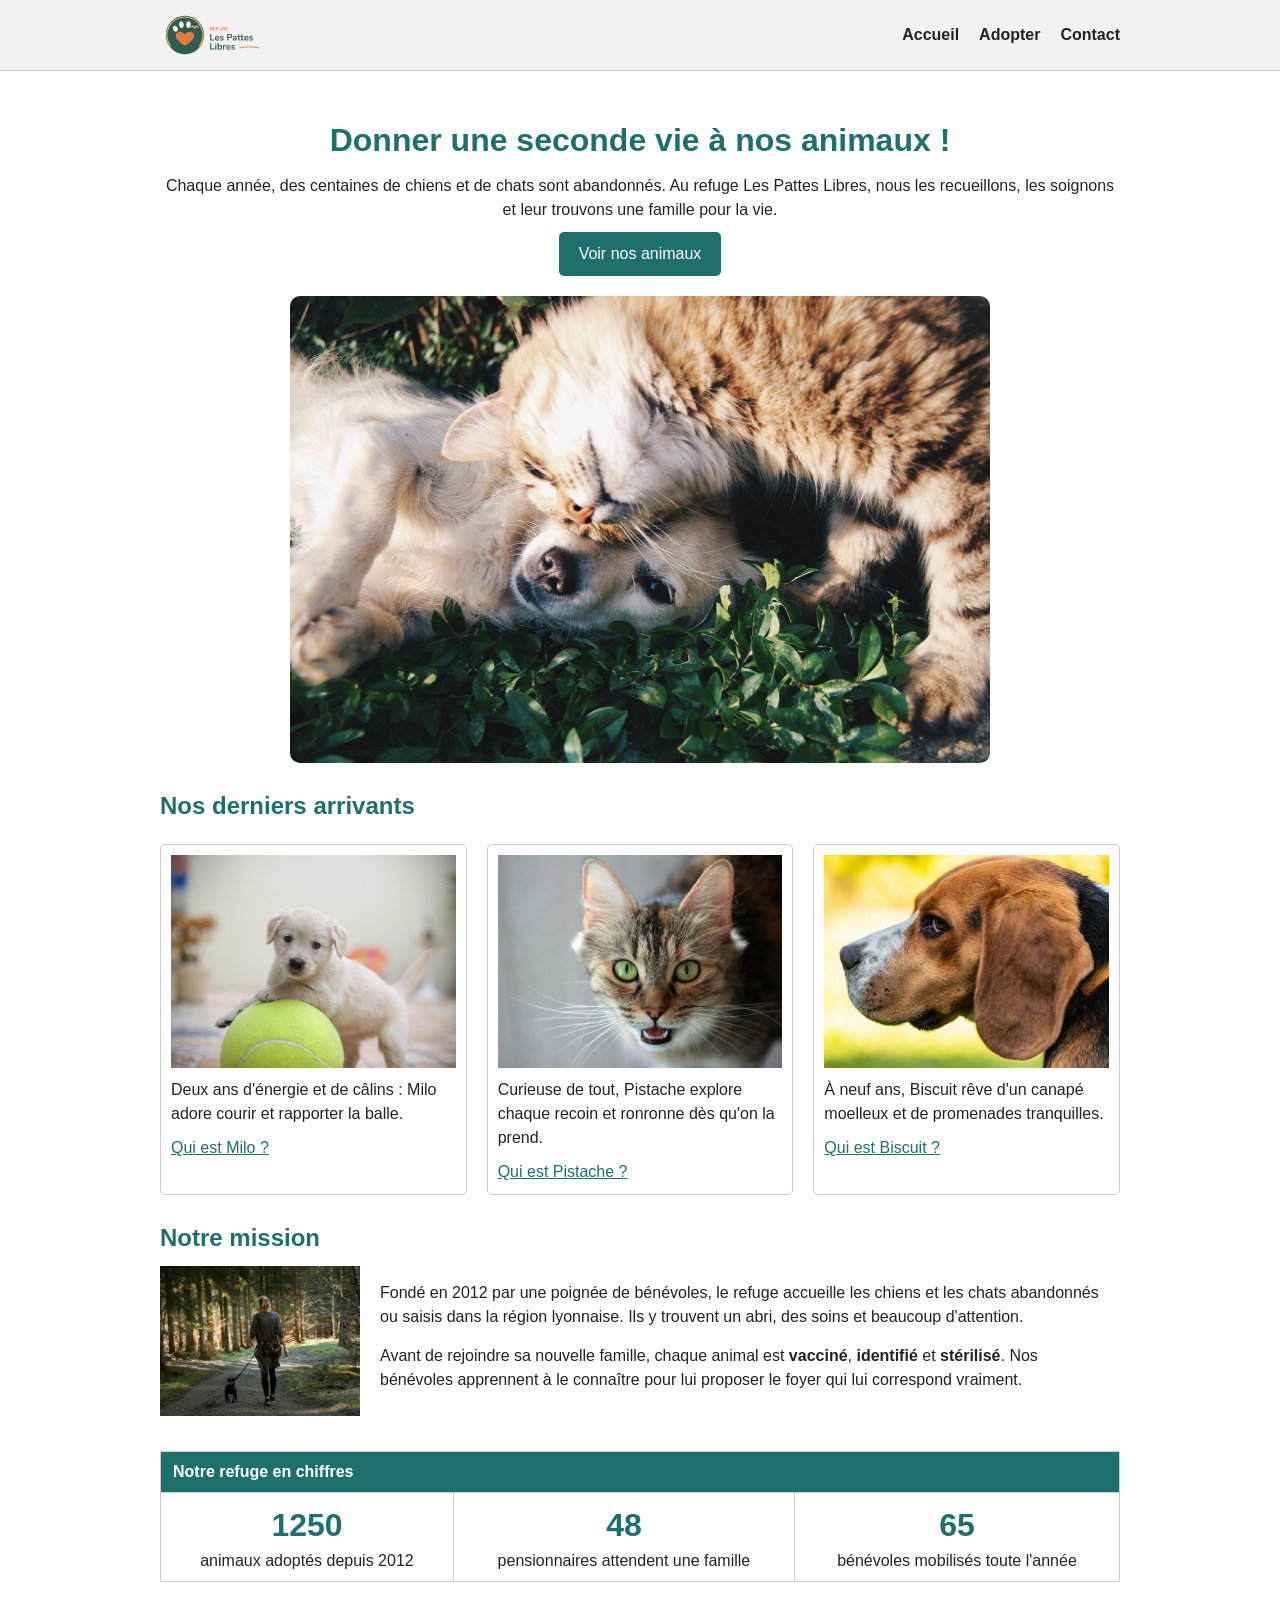
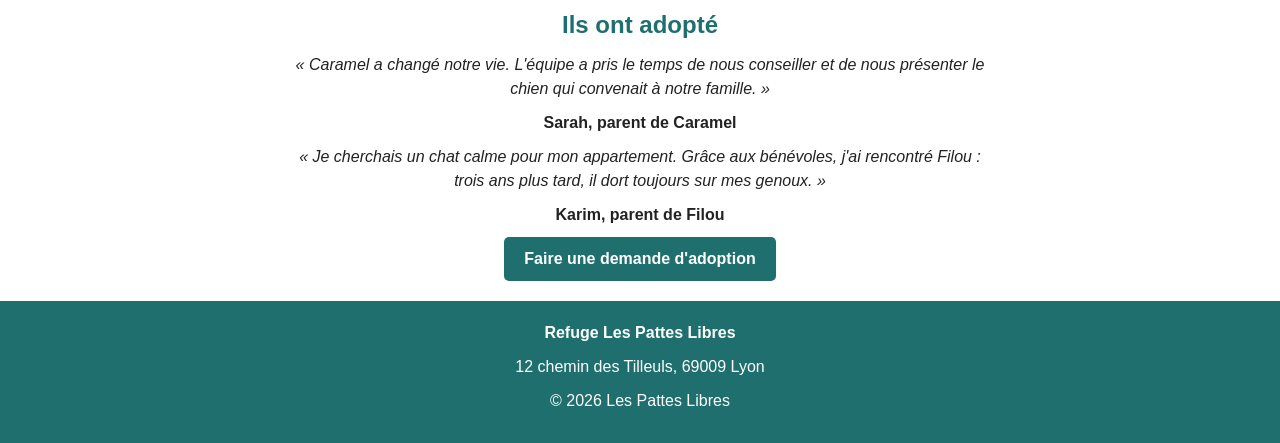
<file: index.html>
<!doctype html>
<html lang="fr">
  <head>
    <meta charset="UTF-8" />
    <meta name="viewport" content="width=device-width, initial-scale=1.0" />
    <title>Les Pattes Libres</title>
    <link rel="stylesheet" href="./assets/style.css">
  </head>
  <body>
    <header>
      <nav>
        <a href="index.html"
          ><img
            src="./assets/image/logo 2.svg"
            alt="logo les pattes libres"
            width="200"
            height="100"
        /></a>
        <ul>
          <li><a href="index.html">Accueil</a></li>
          <li><a href="adoption.html">Adopter</a></li>
          <li><a href="contact.html">Contact</a></li>
        </ul>
      </nav>
    </header>
    <main>
      <section class="adopter">
        <h1>Donner une seconde vie à nos animaux !</h1>
        <p>
          Chaque année, des centaines de chiens et de chats sont abandonnés. Au refuge Les Pattes
          Libres, nous les recueillons, les soignons et leur trouvons une famille pour la vie.
        </p>
        <a href="adoption.html">Voir nos animaux</a>
        <img src="./assets/image/hero.jpg" alt="Image de chien et chat" width="700" height="500" />
      </section>

      <section class="arrivants">
      <h2>Nos derniers arrivants</h2>
      <article class="animal_1">
        <img src="./assets/image/milo.jpg" alt="Milo le chien" width="180" height="120" />
        <p>Deux ans d'énergie et de câlins : Milo adore courir et rapporter la balle.</p>
        <a href="adoption.html#milo">Qui est Milo ?</a>
      </article>
      <article class="animal_2">
        <img src="./assets/image/pistache.jpg" alt="Pistache le chat" width="180" height="120" />
        <p>Curieuse de tout, Pistache explore chaque recoin et ronronne dès qu'on la prend.</p>
        <a href="adoption.html#pistache">Qui est Pistache ?</a>
      </article>
      <article class="animal_3">
        <img src="./assets/image/biscuit.jpg" alt="Biscuit le chien" width="180" height="120" />
        <p>À neuf ans, Biscuit rêve d'un canapé moelleux et de promenades tranquilles.</p>
        <a href="adoption.html#biscuit">Qui est Biscuit ?</a>
      </article>

      </section>
      <h2>Notre mission</h2>
      <section class="mission">
        <img
          src="./assets/image/mission.jpg"
          alt="Bénévole qui promène un chien"
          width="200"
          height="150"
        />
        <div>
          <p>
            Fondé en 2012 par une poignée de bénévoles, le refuge accueille les chiens et les chats
            abandonnés ou saisis dans la région lyonnaise. Ils y trouvent un abri, des soins et
            beaucoup d'attention.
          </p>
          <p>
            Avant de rejoindre sa nouvelle famille, chaque animal est <strong>vacciné</strong>,
            <strong>identifié</strong> et <strong>stérilisé</strong>. Nos bénévoles apprennent à le
            connaître pour lui proposer le foyer qui lui correspond vraiment.
        </p>
        </div>
      </section>

      <table>
        <thead>
          <tr>
            <th colspan="3">Notre refuge en chiffres</th>
          </tr>
        </thead>
        <tbody>
          <tr>
            <td><strong>1250</strong> animaux adoptés depuis 2012</td>
            <td><strong>48</strong> pensionnaires attendent une famille</td>
            <td><strong>65</strong> bénévoles mobilisés toute l'année</td>
          </tr>
        </tbody>
      </table>

      <section class="avis">
        <h2>Ils ont adopté</h2>
        <p>
          <em
            >« Caramel a changé notre vie. L'équipe a pris le temps de nous conseiller et de nous
            présenter le chien qui convenait à notre famille. »</em
          >
        </p>
        <p><strong>Sarah, parent de Caramel</strong></p>
        <p>
          <em
            >« Je cherchais un chat calme pour mon appartement. Grâce aux bénévoles, j'ai rencontré
            Filou : trois ans plus tard, il dort toujours sur mes genoux. »</em
          >
        </p>
        <p><strong>Karim, parent de Filou</strong></p>
      </section>

      <section class="adoption">
        <a href="contact.html#formulaire"><strong>Faire une demande d'adoption</strong></a>
      </section>
    </main>

    <footer>
      <p><strong>Refuge Les Pattes Libres</strong></p>
      <p>12 chemin des Tilleuls, 69009 Lyon</p>
      <p>© 2026 Les Pattes Libres</p>
    </footer>
  </body>
</html>
</file>
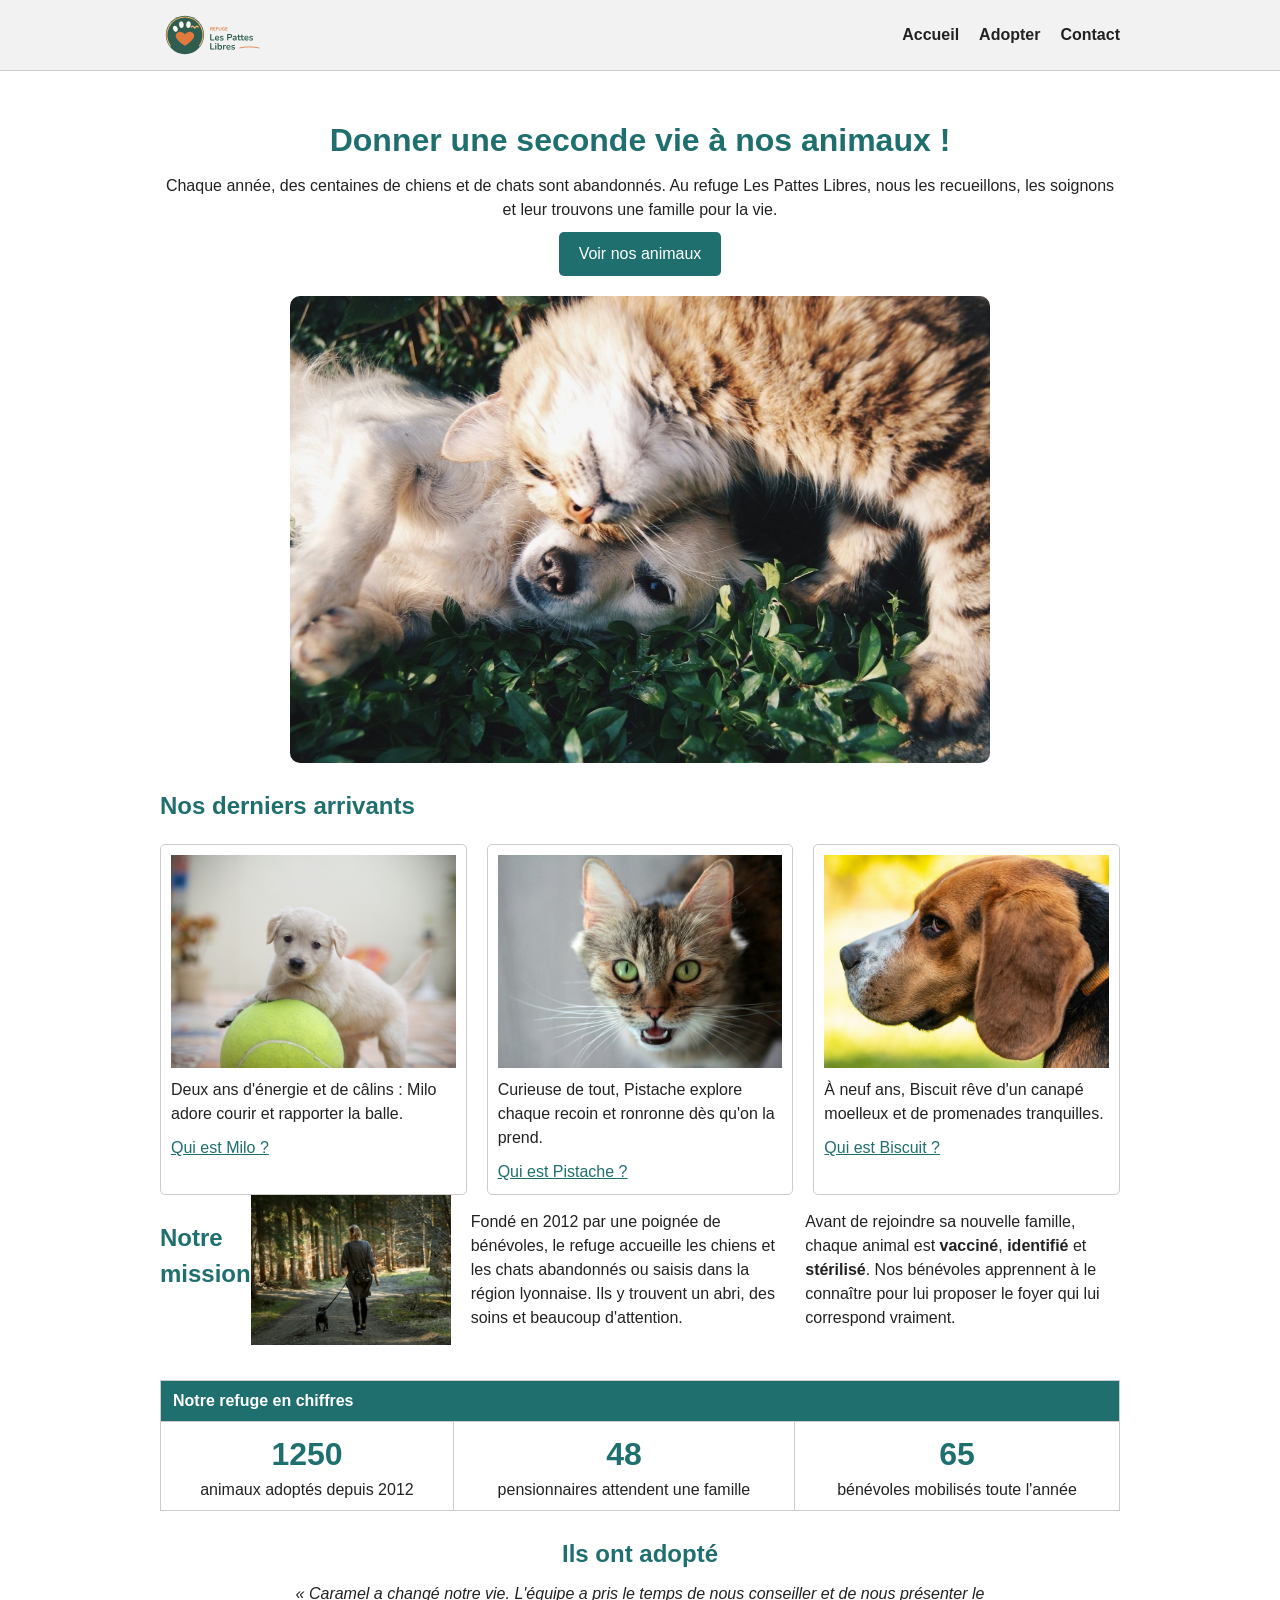
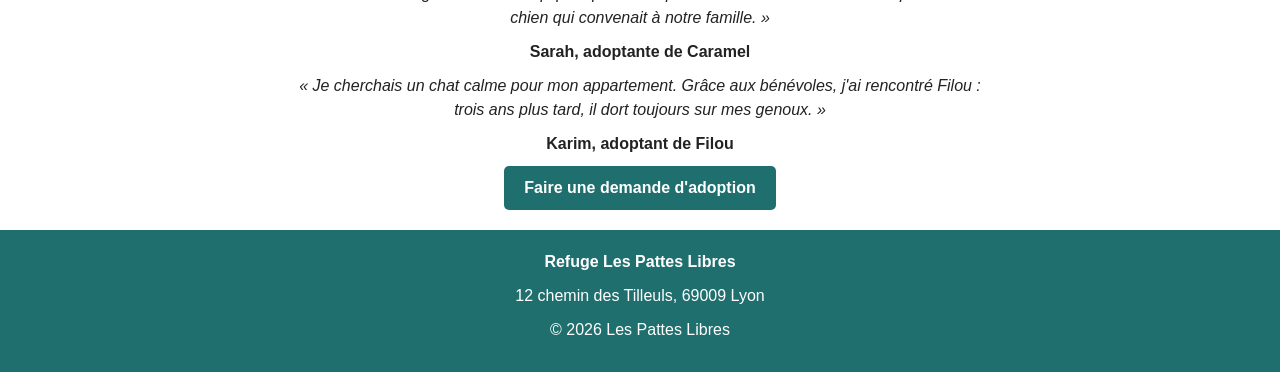
<file: accueil.html>
<!doctype html>
<html lang="fr">
  <head>
    <meta charset="UTF-8" />
    <meta name="viewport" content="width=device-width, initial-scale=1.0" />
    <title>Les Pattes Libres</title>
    <link rel="stylesheet" href="./assets/style.css">
  </head>
  <body>
    <header>
      <nav>
        <a href="accueil.html"
          ><img
            src="./assets/image/logo 2.svg"
            alt="logo les pattes libres"
            width="200"
            height="100"
        /></a>
        <ul>
          <li><a href="accueil.html">Accueil</a></li>
          <li><a href="adoption.html">Adopter</a></li>
          <li><a href="contact.html">Contact</a></li>
        </ul>
      </nav>
    </header>
    <main>
      <section class="adopter">
        <h1>Donner une seconde vie à nos animaux !</h1>
        <p>
          Chaque année, des centaines de chiens et de chats sont abandonnés. Au refuge Les Pattes
          Libres, nous les recueillons, les soignons et leur trouvons une famille pour la vie.
        </p>
        <a href="adoption.html">Voir nos animaux</a>
        <img src="./assets/image/hero.jpg" alt="Image de chien et chat" width="700" height="500" />
      </section>

      <section class="arrivants">
      <h2>Nos derniers arrivants</h2>
      <article class="animal_1">
        <img src="./assets/image/milo.jpg" alt="Milo le chien" width="180" height="120" />
        <p>Deux ans d'énergie et de câlins : Milo adore courir et rapporter la balle.</p>
        <a href="adoption.html#milo">Qui est Milo ?</a>
      </article>
      <article class="animal_2">
        <img src="./assets/image/pistache.jpg" alt="Pistache le chat" width="180" height="120" />
        <p>Curieuse de tout, Pistache explore chaque recoin et ronronne dès qu'on la prend.</p>
        <a href="adoption.html#pistache">Qui est Pistache ?</a>
      </article>
      <article class="animal_3">
        <img src="./assets/image/biscuit.jpg" alt="Biscuit le chien" width="180" height="120" />
        <p>À neuf ans, Biscuit rêve d'un canapé moelleux et de promenades tranquilles.</p>
        <a href="adoption.html#biscuit">Qui est Biscuit ?</a>
      </article>

      </section>

      <section class="mission">
        <h2>Notre mission</h2>
        <img
          src="./assets/image/mission.jpg"
          alt="Bénévole qui promène un chien"
          width="200"
          height="150"
        />
        <p>
          Fondé en 2012 par une poignée de bénévoles, le refuge accueille les chiens et les chats
          abandonnés ou saisis dans la région lyonnaise. Ils y trouvent un abri, des soins et
          beaucoup d'attention.
        </p>
        <p>
          Avant de rejoindre sa nouvelle famille, chaque animal est <strong>vacciné</strong>,
          <strong>identifié</strong> et <strong>stérilisé</strong>. Nos bénévoles apprennent à le
          connaître pour lui proposer le foyer qui lui correspond vraiment.
        </p>
      </section>

      <table>
        <thead>
          <tr>
            <th colspan="3">Notre refuge en chiffres</th>
          </tr>
        </thead>
        <tbody>
          <tr>
            <td><strong>1250</strong> animaux adoptés depuis 2012</td>
            <td><strong>48</strong> pensionnaires attendent une famille</td>
            <td><strong>65</strong> bénévoles mobilisés toute l'année</td>
          </tr>
        </tbody>
      </table>

      <section class="avis">
        <h2>Ils ont adopté</h2>
        <p>
          <em
            >« Caramel a changé notre vie. L'équipe a pris le temps de nous conseiller et de nous
            présenter le chien qui convenait à notre famille. »</em
          >
        </p>
        <p><strong>Sarah, adoptante de Caramel</strong></p>
        <p>
          <em
            >« Je cherchais un chat calme pour mon appartement. Grâce aux bénévoles, j'ai rencontré
            Filou : trois ans plus tard, il dort toujours sur mes genoux. »</em
          >
        </p>
        <p><strong>Karim, adoptant de Filou</strong></p>
      </section>

      <section class="adoption">
        <a href="contact.html#formulaire"><strong>Faire une demande d'adoption</strong></a>
      </section>
    </main>

    <footer>
      <p><strong>Refuge Les Pattes Libres</strong></p>
      <p>12 chemin des Tilleuls, 69009 Lyon</p>
      <p>© 2026 Les Pattes Libres</p>
    </footer>
  </body>
</html>
</file>
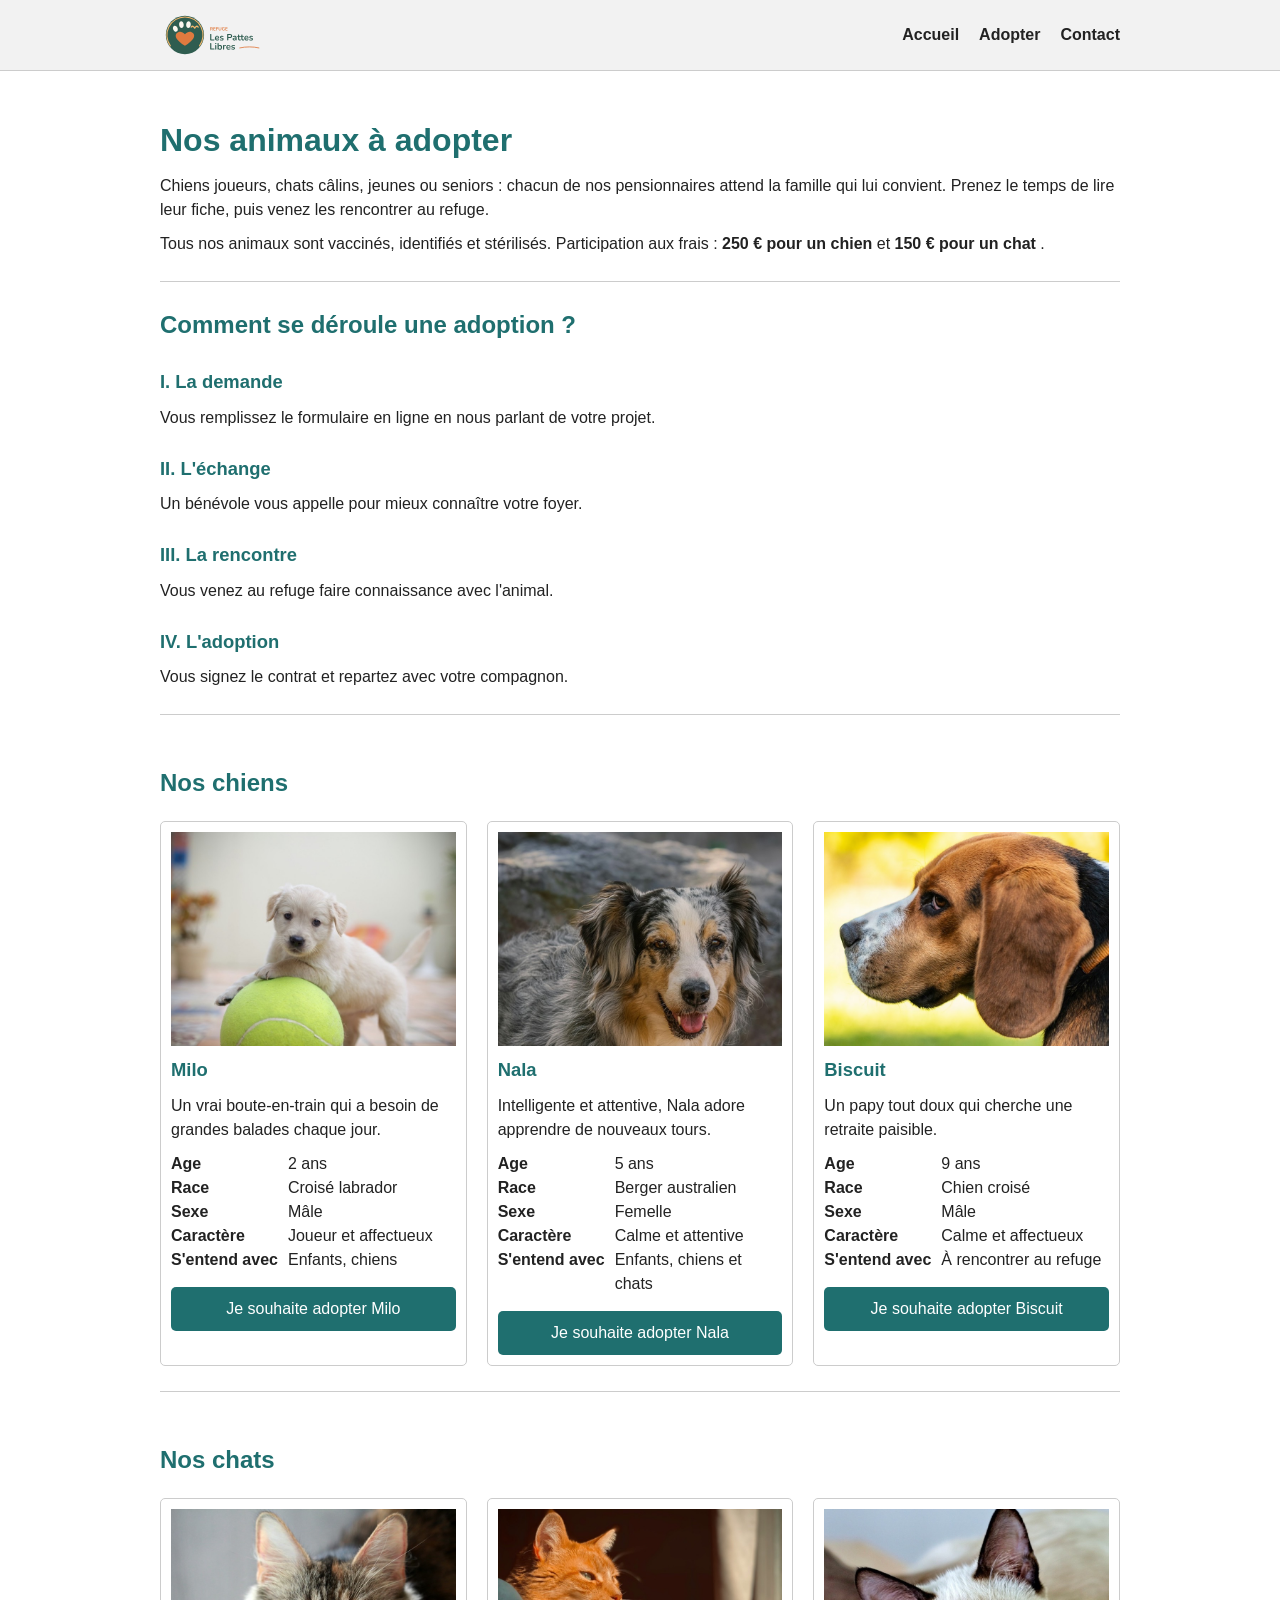
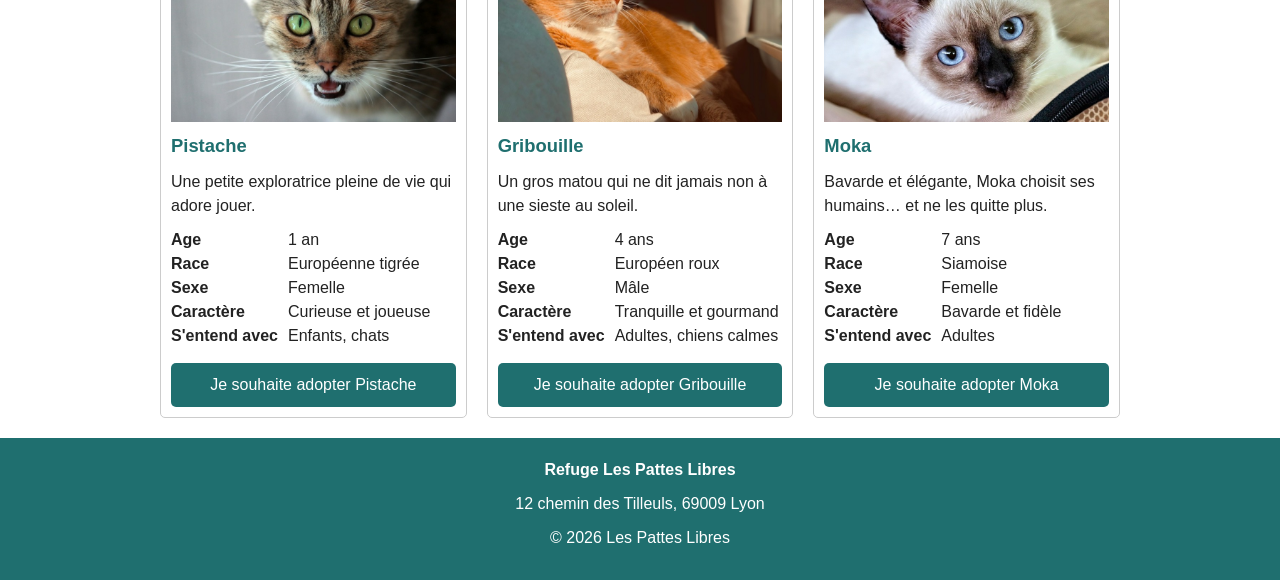
<file: adoption.html>
<!doctype html>
<html lang="fr">
  <head>
    <meta charset="UTF-8" />
    <meta name="viewport" content="width=device-width, initial-scale=1.0" />
    <title>Nos animaux à adopter</title>
    <link rel="stylesheet" href="./assets/style.css">
  </head>
  <body>
    <header>
      <nav>
        <a href="index.html"
          ><img
            src="./assets/image/logo 2.svg"
            alt="logo les pattes libres"
            width="200"
            height="100"
        /></a>
        <ul>
          <li><a href="index.html">Accueil</a></li>
          <li><a href="adoption.html">Adopter</a></li>
          <li><a href="contact.html">Contact</a></li>
        </ul>
      </nav>
    </header>
    <main>
      <h1>Nos animaux à adopter</h1>
      <p>
        Chiens joueurs, chats câlins, jeunes ou seniors : chacun de nos pensionnaires attend la
        famille qui lui convient. Prenez le temps de lire leur fiche, puis venez les rencontrer au
        refuge.
      </p>
      <p>
        Tous nos animaux sont vaccinés, identifiés et stérilisés. Participation aux frais :
        <strong>250 € pour un chien</strong> et <strong>150 € pour un chat</strong> .
      </p>
      <hr />
      <section>
        <h2>Comment se déroule une adoption ?</h2>
        <h3>I. La demande</h3>
        <p>Vous remplissez le formulaire en ligne en nous parlant de votre projet.</p>
        <h3>II. L'échange</h3>
        <p>Un bénévole vous appelle pour mieux connaître votre foyer.</p>
        <h3>III. La rencontre</h3>
        <p>Vous venez au refuge faire connaissance avec l'animal.</p>
        <h3>IV. L'adoption</h3>
        <p>Vous signez le contrat et repartez avec votre compagnon.</p>
      </section>
      <hr />
      <section class="les_chiens">
        <h2>Nos chiens</h2>
        <article class="animal" id="milo">
          <img src="./assets/image/milo.jpg" alt="Le chien Milo" width="200" height="150" />
          <h3>Milo</h3>
          <p>Un vrai boute-en-train qui a besoin de grandes balades chaque jour.</p>
          <ul class="caracteristique">
            <li><strong>Age</strong></li>
            <li><strong>Race</strong></li>
            <li><strong>Sexe</strong></li>
            <li><strong>Caractère</strong></li>
            <li><strong>S'entend avec</strong></li>
          </ul>

          <ul class="infos">
            <li>2 ans</li>
            <li>Croisé labrador</li>
            <li>Mâle</li>
            <li>Joueur et affectueux</li>
            <li>Enfants, chiens</li>
          </ul>

          <a href="contact.html#formulaire">Je souhaite adopter Milo</a>
        </article>

        <article class="animal" id="nala">
          <img src="./assets/image/nala.jpg" alt="La chienne Nala" width="200" height="150" />
          <h3>Nala</h3>
          <p>Intelligente et attentive, Nala adore apprendre de nouveaux tours.</p>
          <ul class="caracteristique">
            <li><strong>Age</strong></li>
            <li><strong>Race</strong></li>
            <li><strong>Sexe</strong></li>
            <li><strong>Caractère</strong></li>
            <li><strong>S'entend avec</strong></li>
          </ul>

          <ul class="infos">
            <li>5 ans</li>
            <li>Berger australien</li>
            <li>Femelle</li>
            <li>Calme et attentive</li>
            <li>Enfants, chiens et chats</li>
          </ul>

          <a href="contact.html#formulaire">Je souhaite adopter Nala</a>
        </article>

        <article class="animal" id="biscuit">
          <img src="./assets/image/biscuit.jpg" alt="Le chien Biscuit" width="200" height="150" />
          <h3>Biscuit</h3>
          <p>Un papy tout doux qui cherche une retraite paisible.</p>
          <ul class="caracteristique">
            <li><strong>Age</strong></li>
            <li><strong>Race</strong></li>
            <li><strong>Sexe</strong></li>
            <li><strong>Caractère</strong></li>
            <li><strong>S'entend avec</strong></li>
          </ul>

          <ul class="infos">
            <li>9 ans</li>
            <li>Chien croisé</li>
            <li>Mâle</li>
            <li>Calme et affectueux</li>
            <li>À rencontrer au refuge</li>
          </ul>

          <a href="contact.html#formulaire">Je souhaite adopter Biscuit</a>
        </article>
      </section>
      <hr />
      <section class="les_chats">
        <h2>Nos chats</h2>
        <article class="animal" id="pistache">
          <img src="./assets/image/pistache.jpg" alt="Le chat Pistache" width="200" height="150" />
          <h3>Pistache</h3>
          <p>Une petite exploratrice pleine de vie qui adore jouer.</p>
          <ul class="caracteristique">
            <li><strong>Age</strong></li>
            <li><strong>Race</strong></li>
            <li><strong>Sexe</strong></li>
            <li><strong>Caractère</strong></li>
            <li><strong>S'entend avec</strong></li>
          </ul>

          <ul class="infos">
            <li>1 an</li>
            <li>Européenne tigrée</li>
            <li>Femelle</li>
            <li>Curieuse et joueuse</li>
            <li>Enfants, chats</li>
          </ul>

          <a href="contact.html#formulaire">Je souhaite adopter Pistache</a>
        </article>

        <article class="animal">
          <img
            src="./assets/image/gribouille.jpg"
            alt="Le chat Gribouille"
            width="200"
            height="150"
          />
          <h3>Gribouille</h3>
          <p>Un gros matou qui ne dit jamais non à une sieste au soleil.</p>
          <ul class="caracteristique">
            <li><strong>Age</strong></li>
            <li><strong>Race</strong></li>
            <li><strong>Sexe</strong></li>
            <li><strong>Caractère</strong></li>
            <li><strong>S'entend avec</strong></li>
          </ul>

          <ul class="infos">
            <li>4 ans</li>
            <li>Européen roux</li>
            <li>Mâle</li>
            <li>Tranquille et gourmand</li>
            <li>Adultes, chiens calmes</li>
          </ul>

          <a href="contact.html#formulaire">Je souhaite adopter Gribouille</a>
        </article>

        <article class="animal" id="moka">
          <img src="./assets/image/moka.jpg" alt="Le chat Moka" width="200" height="150" />
          <h3>Moka</h3>
          <p>Bavarde et élégante, Moka choisit ses humains… et ne les quitte plus.</p>
          <ul class="caracteristique">
            <li><strong>Age</strong></li>
            <li><strong>Race</strong></li>
            <li><strong>Sexe</strong></li>
            <li><strong>Caractère</strong></li>
            <li><strong>S'entend avec</strong></li>
          </ul>

          <ul class="infos">
            <li>7 ans</li>
            <li>Siamoise</li>
            <li>Femelle</li>
            <li>Bavarde et fidèle</li>
            <li>Adultes</li>
          </ul>

          <a href="contact.html#formulaire">Je souhaite adopter Moka</a>
        </article>
      </section>
    </main>
    <footer>
      <p><strong>Refuge Les Pattes Libres</strong></p>
      <p>12 chemin des Tilleuls, 69009 Lyon</p>
      <p>© 2026 Les Pattes Libres</p>
    </footer>
  </body>
</html>
</file>
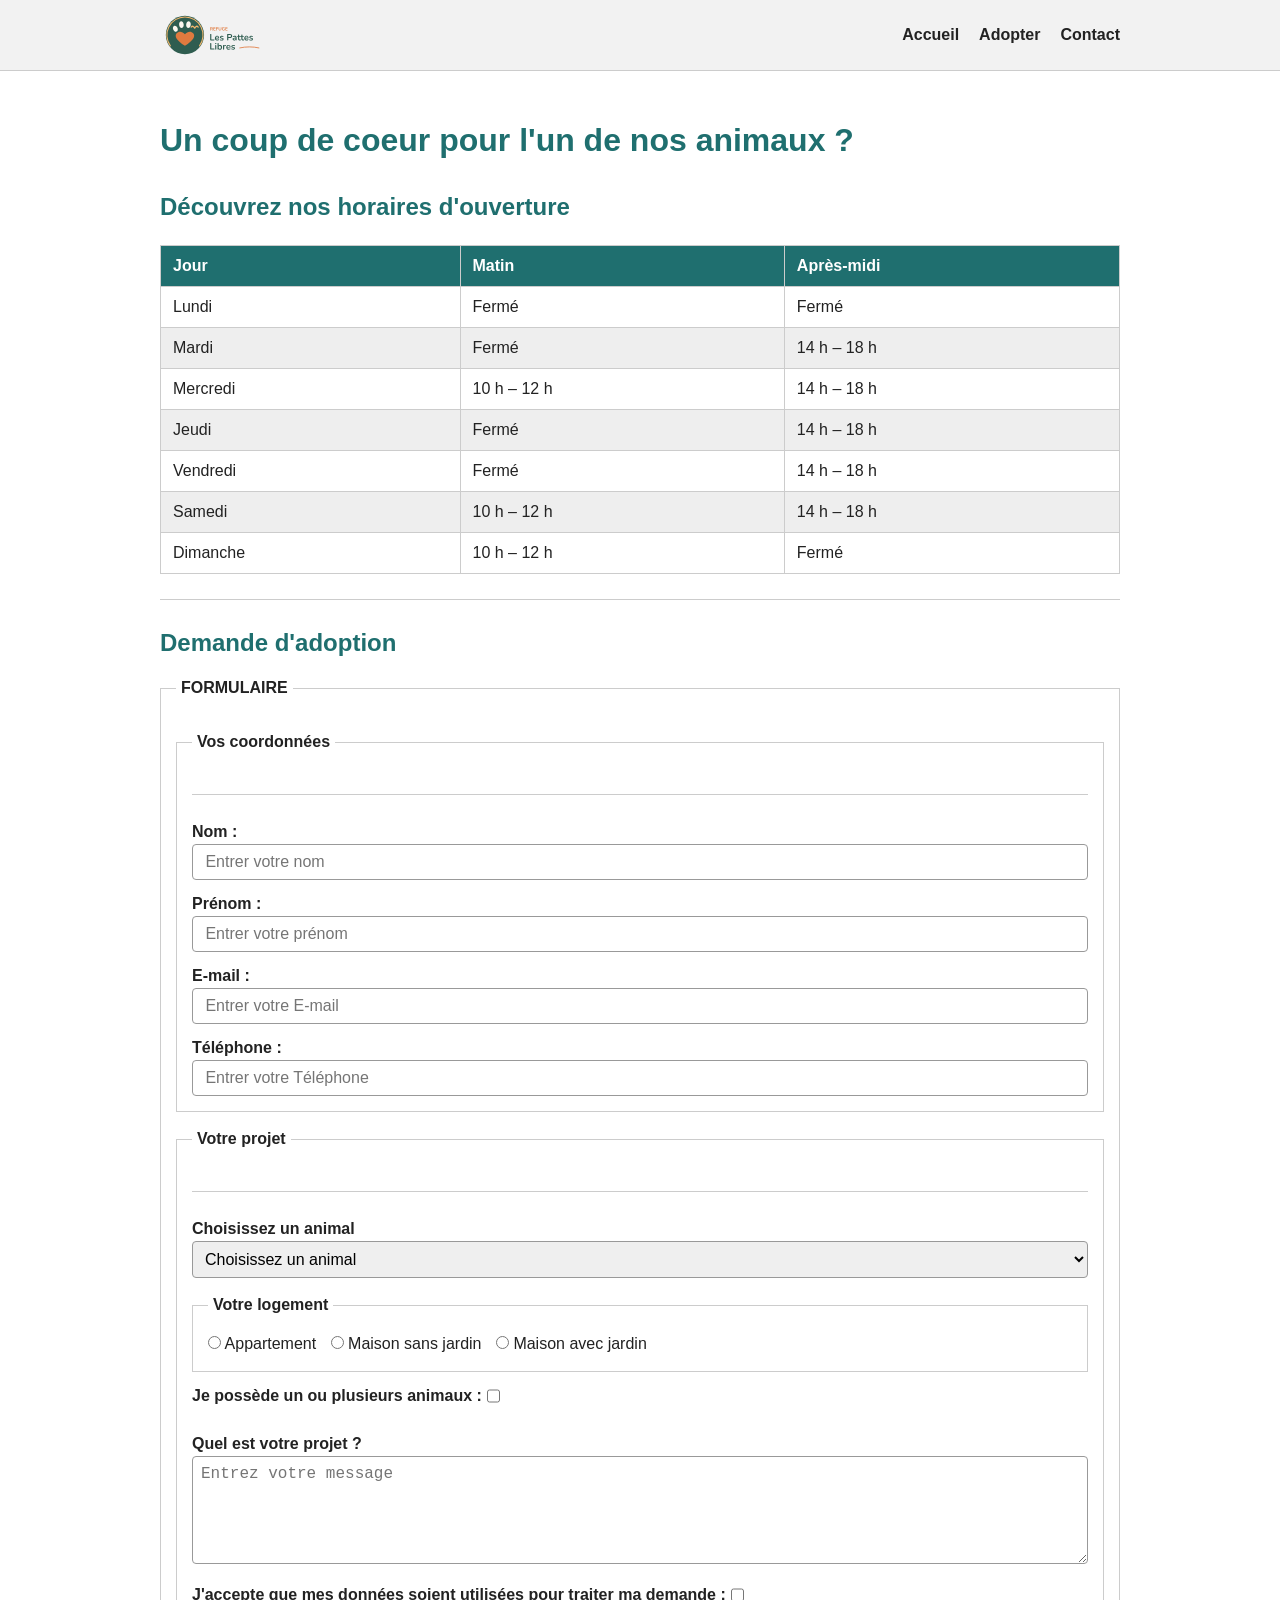
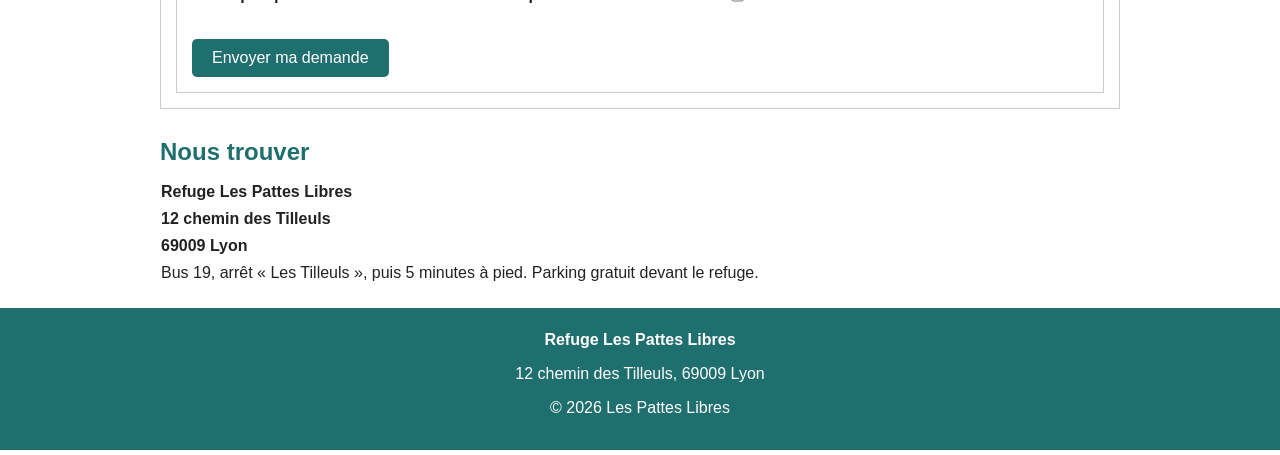
<file: contact.html>
<!doctype html>
<html lang="fr">
  <head>
    <meta charset="UTF-8" />
    <meta name="viewport" content="width=device-width, initial-scale=1.0" />
    <title>Nous contacter</title>
    <link rel="stylesheet" href="./assets/style.css" />
  </head>
  <body>
    <header>
      <nav>
        <a href="index.html"
          ><img
            src="./assets/image/logo 2.svg"
            alt="logo les pattes libres"
            width="200"
            height="100"
        /></a>
        <ul>
          <li><a href="index.html">Accueil</a></li>
          <li><a href="adoption.html">Adopter</a></li>
          <li><a href="contact.html">Contact</a></li>
        </ul>
      </nav>
    </header>

    <main>
      <h1>Un coup de coeur pour l'un de nos animaux ?</h1>
      <h2>Découvrez nos horaires d'ouverture</h2>
      <table>
        <thead>
          <tr>
            <th>Jour</th>
            <th>Matin</th>
            <th>Après-midi</th>
          </tr>
        </thead>
        <tbody>
        <tr>
          <td>Lundi</td>
          <td>Fermé</td>
          <td>Fermé</td>
        </tr>
        <tr>
          <td>Mardi</td>
          <td>Fermé</td>
          <td>14 h – 18 h</td>
        </tr>
        <tr>
          <td>Mercredi</td>
          <td>10 h – 12 h</td>
          <td>14 h – 18 h</td>
        </tr>
        <tr>
          <td>Jeudi</td>
          <td>Fermé</td>
          <td>14 h – 18 h</td>
        </tr>
        <tr>
          <td>Vendredi</td>
          <td>Fermé</td>
          <td>14 h – 18 h</td>
        </tr>
        <tr>
          <td>Samedi</td>
          <td>10 h – 12 h</td>
          <td>14 h – 18 h</td>
        </tr>
        <tr>
          <td>Dimanche</td>
          <td>10 h – 12 h</td>
          <td>Fermé</td>
        </tr>
        </tbody>
      </table>
      <hr />
      <h2>Demande d'adoption</h2>
      <form id="formulaire" action="#formulaire" method="get">
        <fieldset>
          <legend>FORMULAIRE</legend>
          <fieldset>
            <legend>Vos coordonnées</legend>
          <hr />
          <label for="nom"> Nom :</label>
          <input
            type="text"
            id="nom"
            name="nom"
            required
            autocomplete="family-name"
            placeholder=" Entrer votre nom"
          />
          <br />
          <br />
          <label for="prenom"> Prénom :</label>
          <input
            type="text"
            id="prenom"
            name="prenom"
            required
            autocomplete="given-name"
            placeholder=" Entrer votre prénom"
          />
          <br />
          <br />
          <label for="e-mail"> E-mail :</label>
          <input
            type="email"
            id="e-mail"
            name="e-mail"
            required
            autocomplete="email"
            placeholder=" Entrer votre E-mail"
          />
          <br />
          <br />
          <label for="tel"> Téléphone :</label>
          <input
            type="tel"
            id="tel"
            name="tel"
            required
            autocomplete="tel"
            placeholder=" Entrer votre Téléphone"
          />
          </fieldset>
          <fieldset>
            <legend>Votre projet</legend>
          <hr />
          <label for="animal">Choisissez un animal</label>
          <select name="animal" id="animal" required>
            <option value="">Choisissez un animal</option>
            <option value="milo">Milo (chien)</option>
            <option value="nala">Nala (chienne)</option>
            <option value="biscuit">Biscuit (chien)</option>
            <option value="pistache">Pistache (chatte)</option>
            <option value="gribouille">Gribouille (chat)</option>
            <option value="moka">Moka (chatte)</option>
          </select>
          <br />
          <br />
          <fieldset>
            <legend>Votre logement</legend>
          <br />
          <input type="radio" id="appartement" name="logement"/>
          <label for="appartement"> Appartement </label>
          <br />
          <input type="radio" id="maison" name="logement"/>
          <label for="maison"> Maison sans jardin </label>
          <br />
          <input type="radio" id="maison_jardin" name="logement"/>
          <label for="maison_jardin"> Maison avec jardin </label>
          </fieldset>
          <br />
          <div class="formulaire_adopt_check">
          <label for="animaux_existants">Je possède un ou plusieurs animaux : </label>
          <input type="checkbox" id="animaux_existants" name="animaux_existants"/>
          </div>
          <br />
          <br />
          <label for="message"> Quel est votre projet ? </label>
          <textarea id="message" name="message" cols="30" rows="5" placeholder="Entrez votre message"></textarea>
          <br />
          <br />
          <div class="formulaire_adopt_check">
            <label for="donnees">
              J'accepte que mes données soient utilisées pour traiter ma demande : 
            </label>
            <input type="checkbox" id="donnees" name="consentement" required>
            <br>
            <br>
          </div>
          <button type="submit">Envoyer ma demande</button>
          </fieldset>
        </fieldset>
      </form>
      <h2>Nous trouver</h2>
      <section class="trouver">
        <p><strong>Refuge Les Pattes Libres</strong></p>
        <p><strong>12 chemin des Tilleuls</strong></p>
        <p><strong>69009 Lyon</strong></p>
        <p>Bus 19, arrêt « Les Tilleuls », puis 5 minutes à pied. Parking gratuit devant le refuge. </p>
      </section>
    </main>
    <footer>
      <p><strong>Refuge Les Pattes Libres</strong></p>
      <p>12 chemin des Tilleuls, 69009 Lyon</p>
      <p>© 2026 Les Pattes Libres</p>
    </footer>
  </body>
</html>
</file>
<file: assets/style.css>
* {
  margin: 0;
  padding: 0;
  box-sizing: border-box;
}

ul {
  list-style: none;
}

body {
  font-family: Arial, Helvetica, sans-serif;
  line-height: 1.5;
  color: #222;
}

main {
  max-width: 1000px;
  margin: 0 auto;
  padding: 20px;
}

img {
  max-width: 100%;
  height: auto;
  display: block;
}

h1,
h2,
h3 {
  color: #1f6f6f;
  margin: 25px 0 10px;
}

h1 {
  font-size: 2rem;
}

h2 {
  font-size: 1.5rem;
}

h3 {
  font-size: 1.15rem;
}

p {
  margin-bottom: 10px;
}

a {
  color: #1f6f6f;
}

hr {
  border: 0;
  border-top: 1px solid #ccc;
  margin: 25px 0;
}

header {
  background: #f2f2f2;
  border-bottom: 1px solid #ccc;
}

nav {
  max-width: 1000px;
  margin: 0 auto;
  padding: 10px 20px;
  display: flex;
  justify-content: space-between;
  align-items: center;
}

nav img {
  height: 50px;
  width: auto;
}

nav ul {
  display: flex;
  gap: 20px;
}

nav ul a {
  text-decoration: none;
  font-weight: bold;
  color: #222;
}

nav ul a:hover {
  color: #1f6f6f;
  text-decoration: underline;
}

footer {
  background: #1f6f6f;
  color: #fff;
  text-align: center;
  padding: 20px;
}

.adopter > a,
.adoption a,
article.animal > a,
button {
  display: inline-block;
  background: #1f6f6f;
  color: #fff;
  padding: 10px 20px;
  border: 0;
  border-radius: 5px;
  font-size: 1rem;
  text-decoration: none;
  cursor: pointer;
}

.adopter > a:hover,
.adoption a:hover,
article.animal > a:hover,
button:hover {
  background: #14494a;
}

.adopter,
.adoption,
.avis {
  text-align: center;
}

.adopter img {
  margin: 20px auto 0;
  border-radius: 10px
}

.avis p {
  max-width: 700px;
  margin-left: auto;
  margin-right: auto;
}

.mission{
  display: flex;
}

.mission img {
  margin-bottom: 15px;
  margin-right: 15px;
}

.mission div{
  display: block;
}

.mission p{
  margin:15px 5px;
}

td strong {
  display: block;
  font-size: 2rem;
  color: #1f6f6f;
}
/*grid-template-columns sert a creer des colonnes (3) et 1fr sert a ajuter la largeur sois la une part de l'espace disponible*/
.arrivants,
.les_chiens,
.les_chats {
  display: grid;
  grid-template-columns: repeat(3, 1fr);
  gap: 20px;
}

/*grid column indique ici que la place des composants concerné utiliseront toute la largeur*/
.arrivants h2,
.les_chiens h2,
.les_chats h2 {
  grid-column: 1 / -1;
  margin-bottom: 0;
}

.arrivants article,
article.animal {
  border: 1px solid #ccc;
  border-radius: 5px;
  padding: 10px;
}

.arrivants img,
article.animal img {
  width: 100%;
  margin-bottom: 10px;
}

article.animal {
  display: grid;
  grid-template-columns: auto 1fr;
  column-gap: 10px;
  align-content: start;
}

article.animal > img,
article.animal > h3,
article.animal > p,
article.animal > a {
  grid-column: 1 / -1;
}

article.animal > h3 {
  margin-top: 0;
}

article.animal > a {
  margin-top: 15px;
  text-align: center;
}

.caracteristique {
  grid-column: 1;
}

.infos {
  grid-column: 2;
}

/* border-collapase sert a fusionner les bordures des cellules*/
table {
  width: 100%;
  border-collapse: collapse;
  margin: 20px 0;
}

tr:nth-child(even){
  background-color: #eee;
}

th,
td {
  border: 1px solid #ccc;
  padding: 8px 12px;
  text-align: left;
}

th {
  background: #1f6f6f;
  color: #fff;
}

/* vise uniquement les balise td et strong d'un tableau, et applique aux balises td le texte-align: center*/
table:has(td strong) td {
  text-align: center;
}

fieldset {
  border: 1px solid #ccc;
  padding: 15px;
  margin-top: 15px;
}

legend {
  font-weight: bold;
  padding: 0 5px;
}

/* sert a annuler la fonctionnalité des balises br car il y avait trop d'espacement dans mon formulaire*/
form br {
  display: none;
}

label {
  display: block;
  margin-top: 12px;
  font-weight: bold;
}

input[type='text'],
input[type='email'],
input[type='tel'],
select,
textarea {
  width: 100%;
  padding: 8px;
  border: 1px solid #999;
  border-radius: 4px;
  font-size: 1rem;
}

input[type='radio'] + label {
  display: inline;
  font-weight: normal;
  margin-right: 10px;
}

button {
  margin-top: 20px;
}

.formulaire_adopt_check{
  display: flex;
  padding: 0px;
  margin: 0px;
}

.formulaire_adopt_check label{
  margin-bottom: 12px;
  margin-right : 5px;
}

.trouver p{
  margin:3px 1px; 
}
</file>
